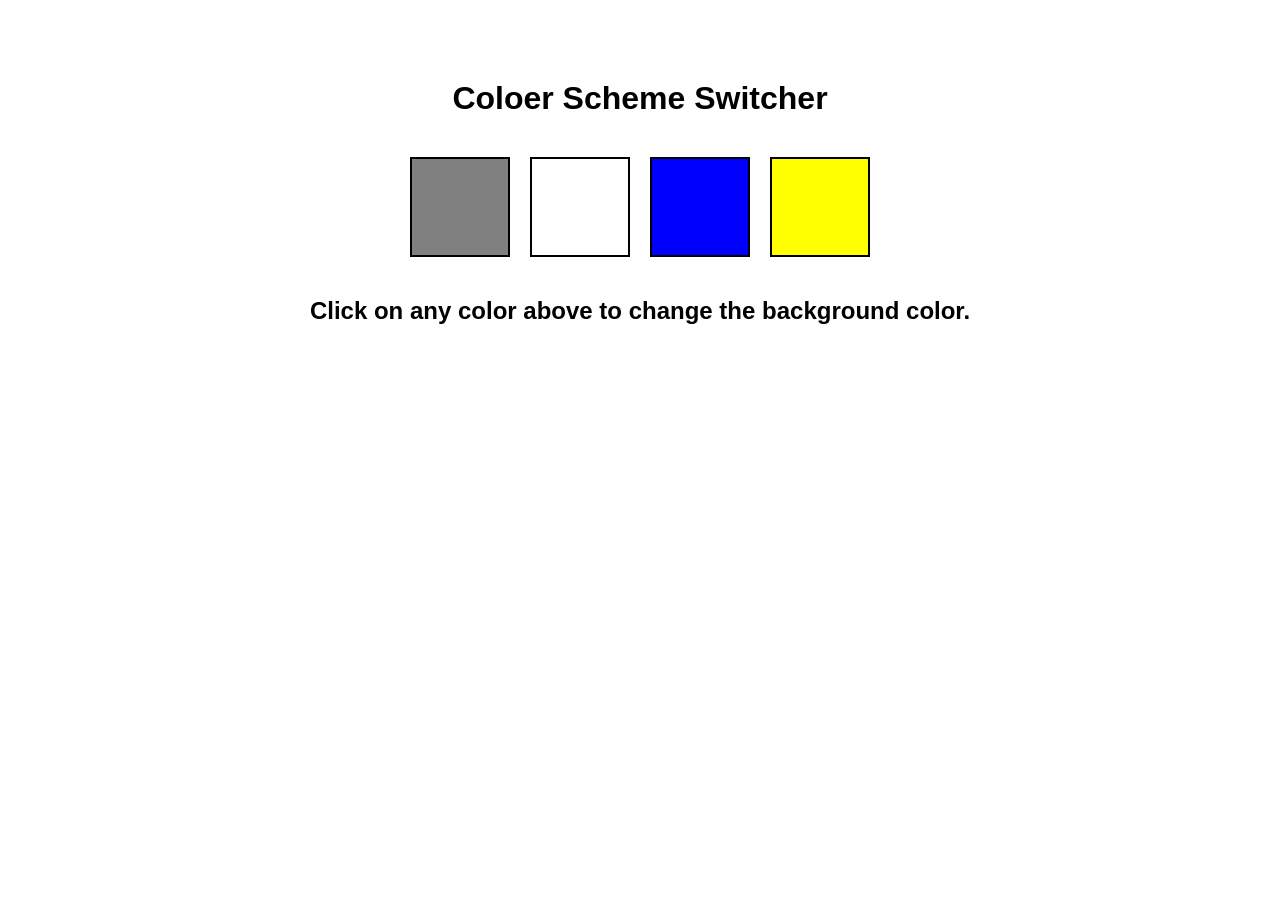
<file: 07_projects/project-1-color-switcher/index.html>
<!DOCTYPE html>
<html lang="en">
    <head>
        <meta charset="UTF-8">
        <meta name="viewport" content="width=device-width, initial-scale=1.0">

        <title>Color Scheme Switcher</title>

        <!-- Connect the CSS file -->
         <link rel="stylesheet" href="style.css">
    </head>

    <body>
        <div class="container">
            
            <h1>Coloer Scheme Switcher</h1>

            <div class="buttons-container">

                <span class="button" id="grey"></span>
                <span class="button" id="white"></span>
                <span class="button" id="blue"></span>
                <span class="button" id="yellow"></span>
            </div>

            <h2>
                Click on any color above to change the background color.
            </h2>
        </div>

        <!-- Connect the JavaScript file -->
        <script src="script.js"></script>
    </body>
</html>
</file>
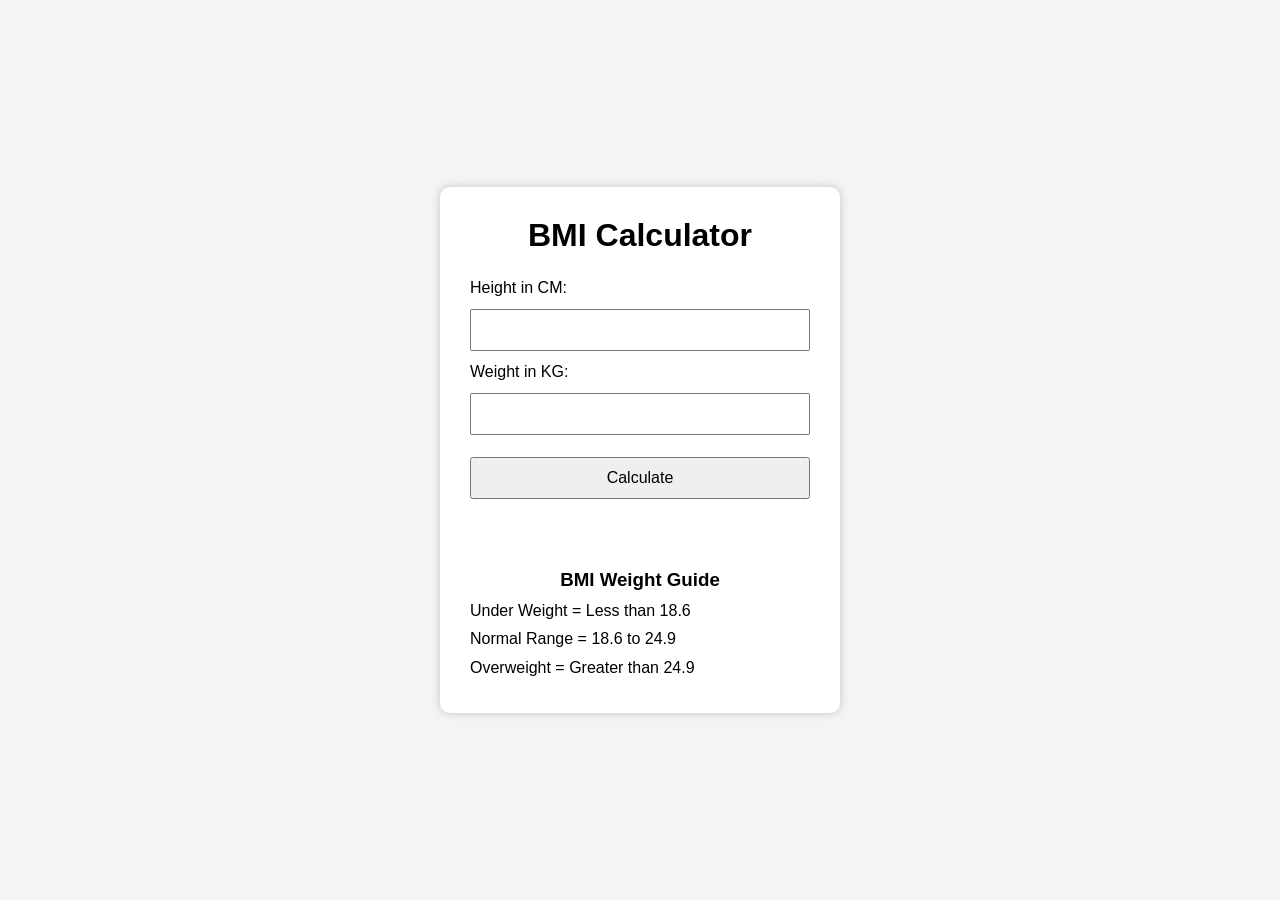
<file: 07_projects/project-2-bmi-calculator/index.html>
<!DOCTYPE html>
<html lang="en">

<head>
    <meta charset="UTF-8">
    <meta name="viewport" content="width=device-width, initial-scale=1.0">

    <title>BMI Calculator</title>

    <link rel="stylesheet" href="style.css">
</head>

<body>

    <div class="container">

        <h1>BMI Calculator</h1>

        <form>

            <label for="height">Height in CM:</label>
            <input type="text" id="height">

            <label for="weight">Weight in KG:</label>
            <input type="text" id="weight">

            <button type="submit">Calculate</button>

            <div id="results"></div>

            <div class="weight-guide">
                <h3>BMI Weight Guide</h3>

                <p>Under Weight = Less than 18.6</p>
                <p>Normal Range = 18.6 to 24.9</p>
                <p>Overweight = Greater than 24.9</p>
            </div>

        </form>

    </div>

    <script src="script.js"></script>

</body>

</html>
</file>
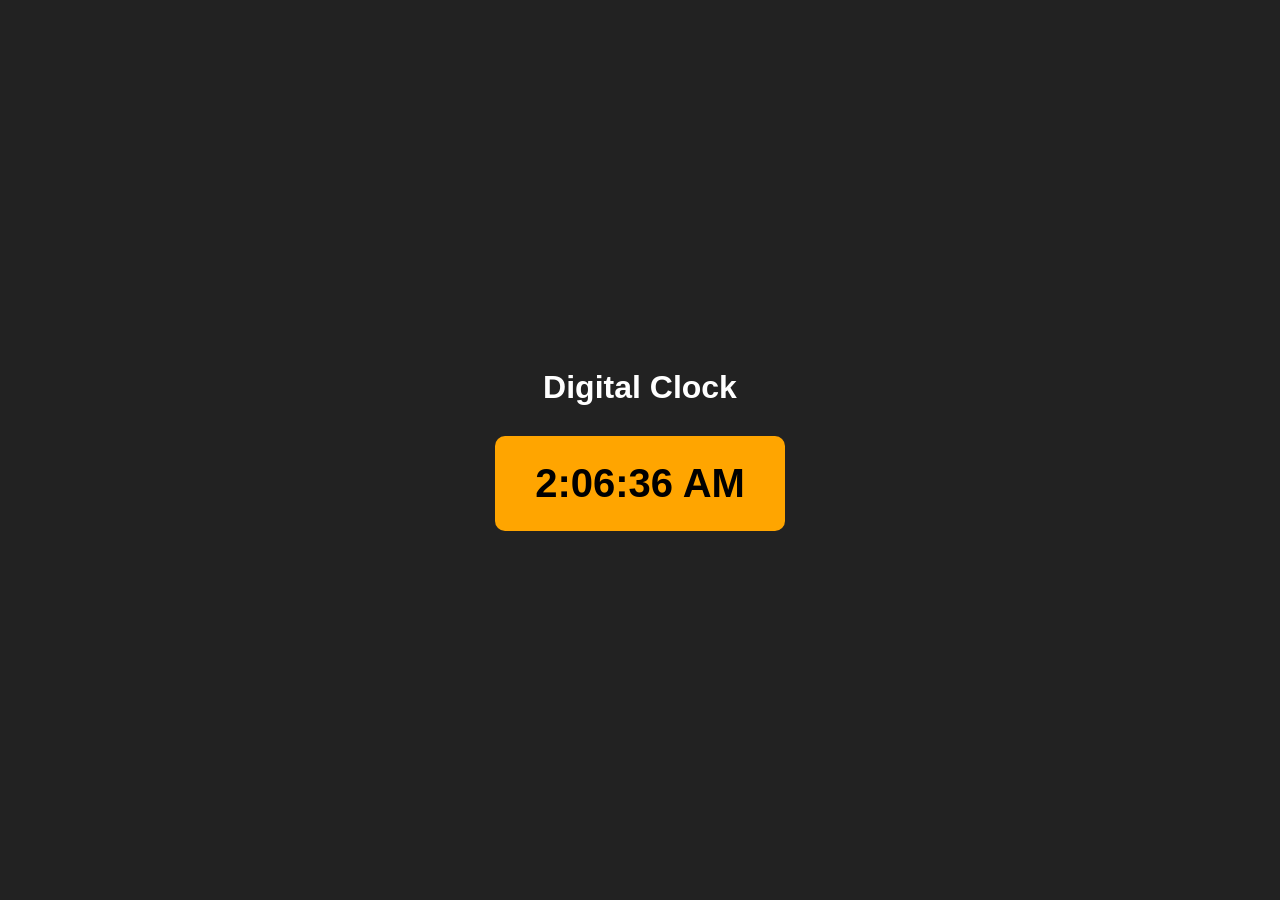
<file: 07_projects/project-3-digital-clock/index.html>
<!DOCTYPE html>
<html lang="en">

<head>
    <meta charset="UTF-8">
    <meta name="viewport" content="width=device-width, initial-scale=1.0">

    <title>Digital Clock</title>

    <link rel="stylesheet" href="style.css">
</head>

<body>

    <div class="container">

        <h1>Digital Clock</h1>

        <div id="clock">
            Loading...
        </div>

    </div>

    <script src="script.js"></script>

</body>

</html>
</file>
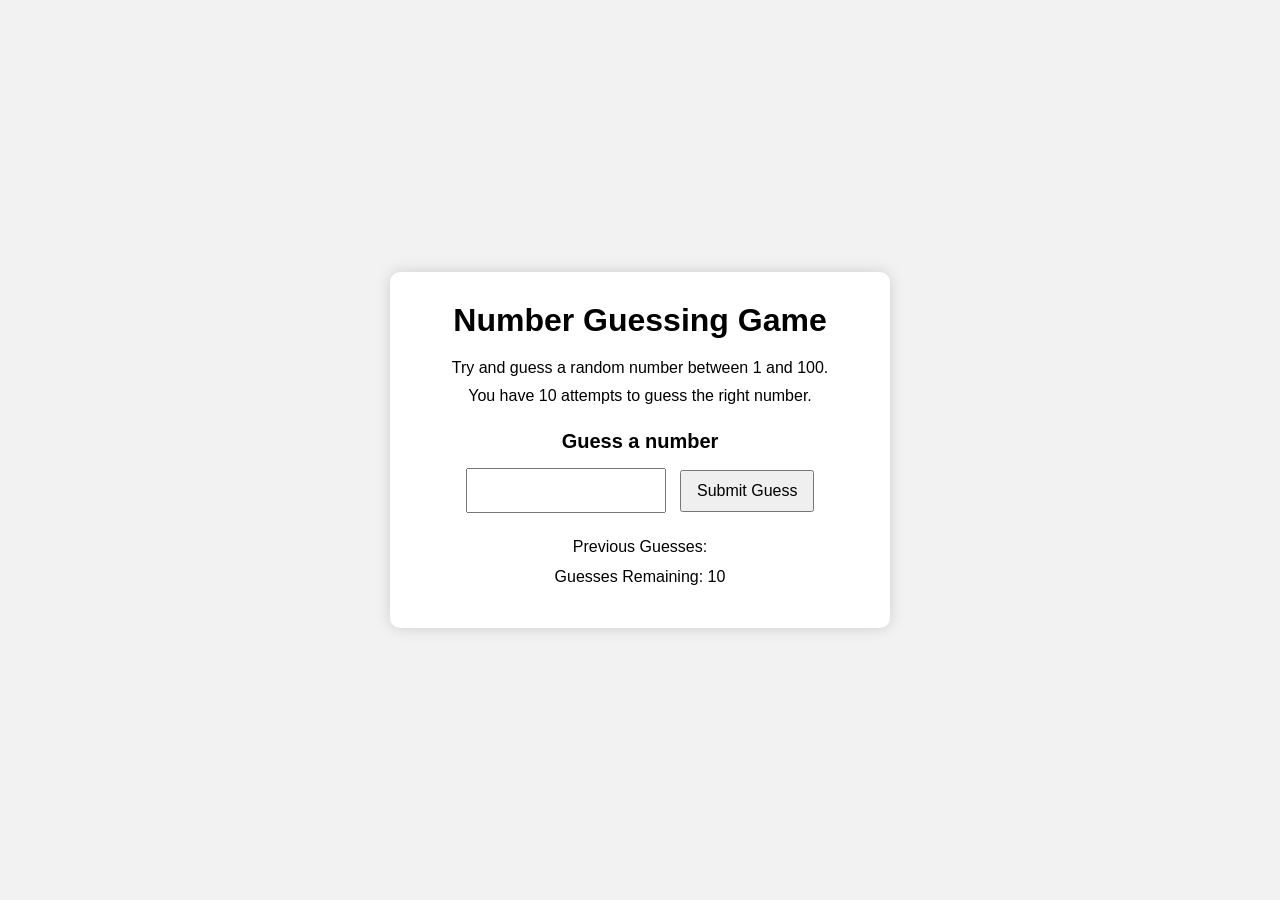
<file: 07_projects/project-4-number-guessing-game/index.html>
<!DOCTYPE html>
<html lang="en">

<head>
    <meta charset="UTF-8">
    <meta name="viewport" content="width=device-width, initial-scale=1.0">

    <title>Number Guessing Game</title>

    <link rel="stylesheet" href="style.css">
</head>

<body>

    <div class="container">

        <h1>Number Guessing Game</h1>

        <p>
            Try and guess a random number between 1 and 100.
        </p>

        <p>
            You have 10 attempts to guess the right number.
        </p>

        <form>

            <label for="guessField">
                Guess a number
            </label>

            <input
                type="text"
                id="guessField"
                class="guessField"
            >

            <input
                type="submit"
                id="subt"
                value="Submit Guess"
            >

        </form>

        <div class="resultParas">

            <p>
                Previous Guesses:
                <span class="guesses"></span>
            </p>

            <p>
                Guesses Remaining:
                <span class="lastResult">10</span>
            </p>

            <p class="lowOrHi"></p>

        </div>

    </div>

    <script src="script.js"></script>

</body>

</html>
</file>
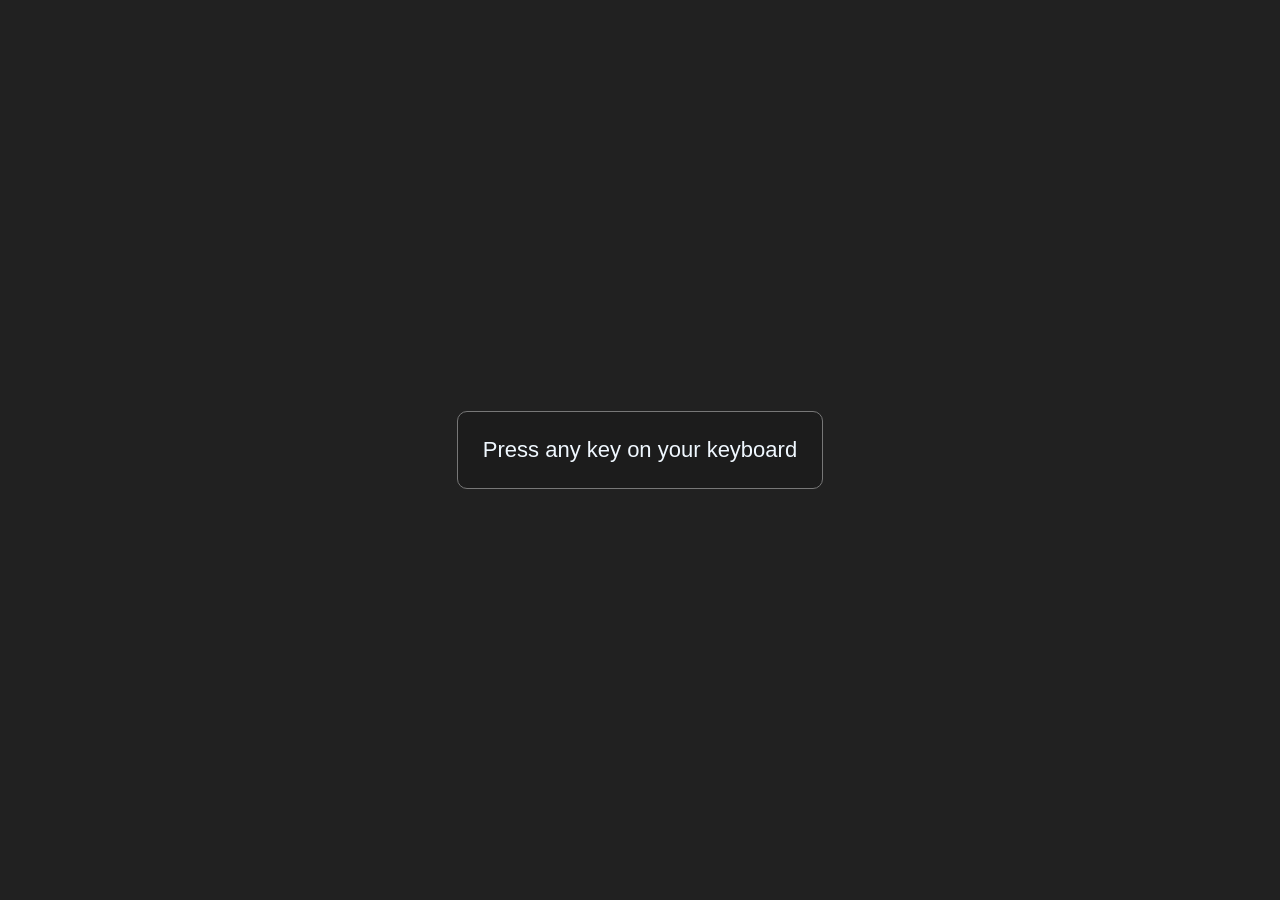
<file: 07_projects/project-5-Keyboard-Event-KeyCode Viewer/index.html>
<!DOCTYPE html>
<html lang="en">

<head>
    <meta charset="UTF-8">

    <meta name="viewport"
          content="width=device-width, initial-scale=1.0">

    <title>Keyboard Event Viewer</title>

    <!-- Connecting CSS file -->
    <link rel="stylesheet" href="style.css">
</head>

<body>

    <div class="project">

        <div id="insert">

            <div class="key">
                Press any key on your keyboard
            </div>

        </div>

    </div>

    <!-- Connecting JavaScript file -->
    <script src="script.js"></script>

</body>

</html>
</file>
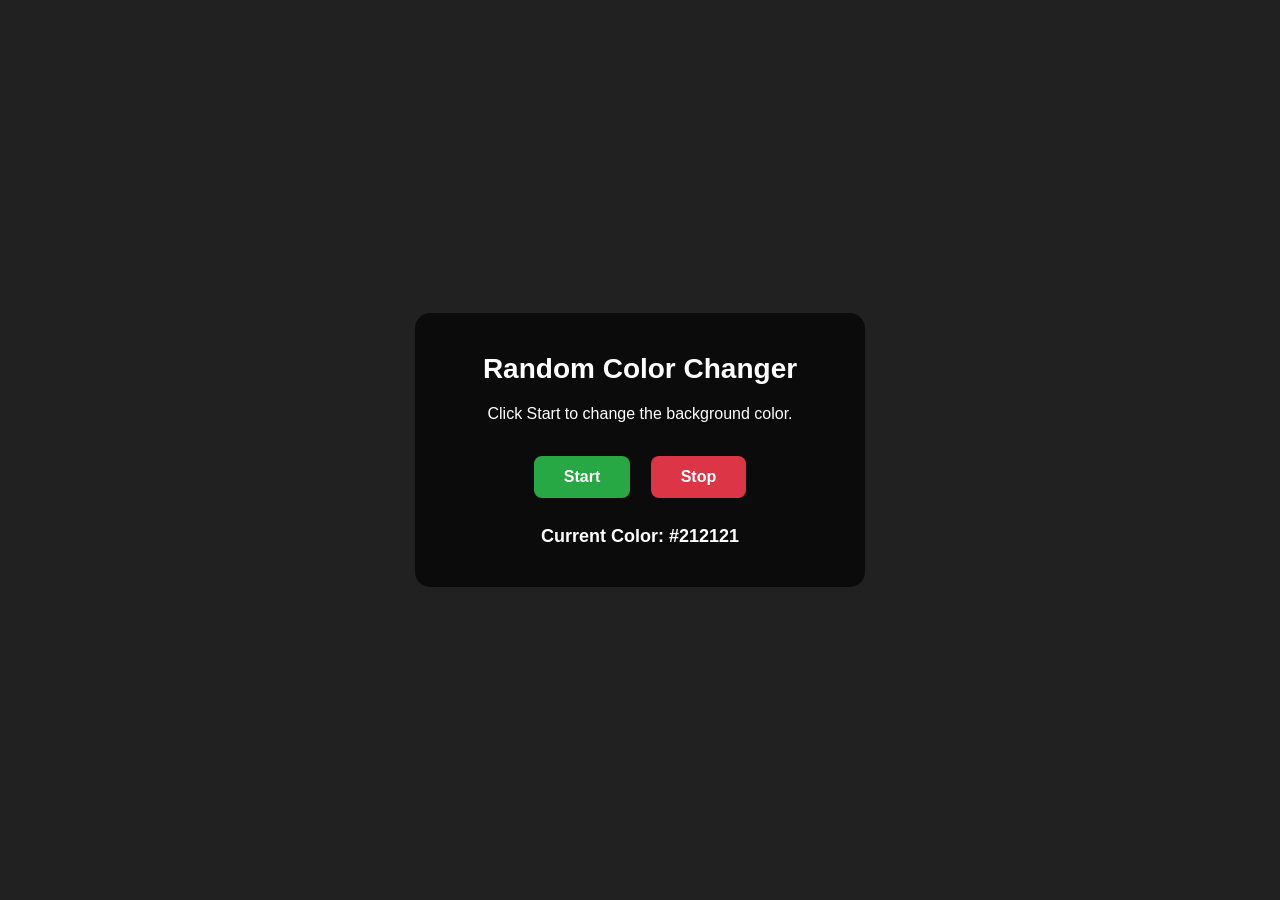
<file: 07_projects/project-6-Random Background Color Changer/index.html>
<!DOCTYPE html>
<html lang="en">
<head>
    <meta charset="UTF-8">
    <meta name="viewport" content="width=device-width, initial-scale=1.0">
    <title>Random Background Color Changer</title>

    <style>
        * {
            margin: 0;
            padding: 0;
            box-sizing: border-box;
        }

        body {
            font-family: Arial, sans-serif;
            background-color: #212121;
            color: white;
            min-height: 100vh;
            display: flex;
            justify-content: center;
            align-items: center;
            transition: background-color 0.3s ease;
        }

        .container {
            text-align: center;
            background-color: rgba(0, 0, 0, 0.65);
            padding: 40px;
            border-radius: 15px;
            width: 90%;
            max-width: 450px;
        }

        h1 {
            margin-bottom: 20px;
            font-size: 28px;
        }

        p {
            margin-bottom: 25px;
            font-size: 16px;
        }

        button {
            padding: 12px 30px;
            margin: 8px;
            border: none;
            border-radius: 8px;
            font-size: 16px;
            font-weight: bold;
            cursor: pointer;
            transition: 0.3s;
        }

        #start {
            background-color: #28a745;
            color: white;
        }

        #stop {
            background-color: #dc3545;
            color: white;
        }

        button:hover {
            transform: scale(1.05);
            opacity: 0.85;
        }

        #colorCode {
            margin-top: 20px;
            font-size: 18px;
            font-weight: bold;
        }
    </style>
</head>

<body>

    <div class="container">
        <h1>Random Color Changer</h1>

        <p>Click Start to change the background color.</p>

        <button id="start">Start</button>
        <button id="stop">Stop</button>

        <div id="colorCode">Current Color: #212121</div>
    </div>

    <script>

        // STEP 1: Generate a random color

        const randomColor = function () {

            const hex = '0123456789ABCDEF';

            let color = '#';

            for (let i = 0; i < 6; i++) {

                color += hex[Math.floor(Math.random() * 16)];

            }

            return color;
        };


        // STEP 2: Declare interval variable

        let intervalId = null;


        // STEP 3: Start changing background color

        const startChangingColor = function () {

            if (intervalId === null) {

                intervalId = setInterval(changeBgColor, 1000);

            }


            // Function to change background color

            function changeBgColor() {

                const newColor = randomColor();

                document.body.style.backgroundColor = newColor;

                document.querySelector('#colorCode').textContent =
                    'Current Color: ' + newColor;

            }

        };


        // STEP 4: Stop changing background color

        const stopChangingColor = function () {

            clearInterval(intervalId);

            intervalId = null;

        };


        // STEP 5: Add click event listeners

        document.querySelector('#start').addEventListener(
            'click',
            startChangingColor
        );

        document.querySelector('#stop').addEventListener(
            'click',
            stopChangingColor
        );

    </script>

</body>
</html>
</file>
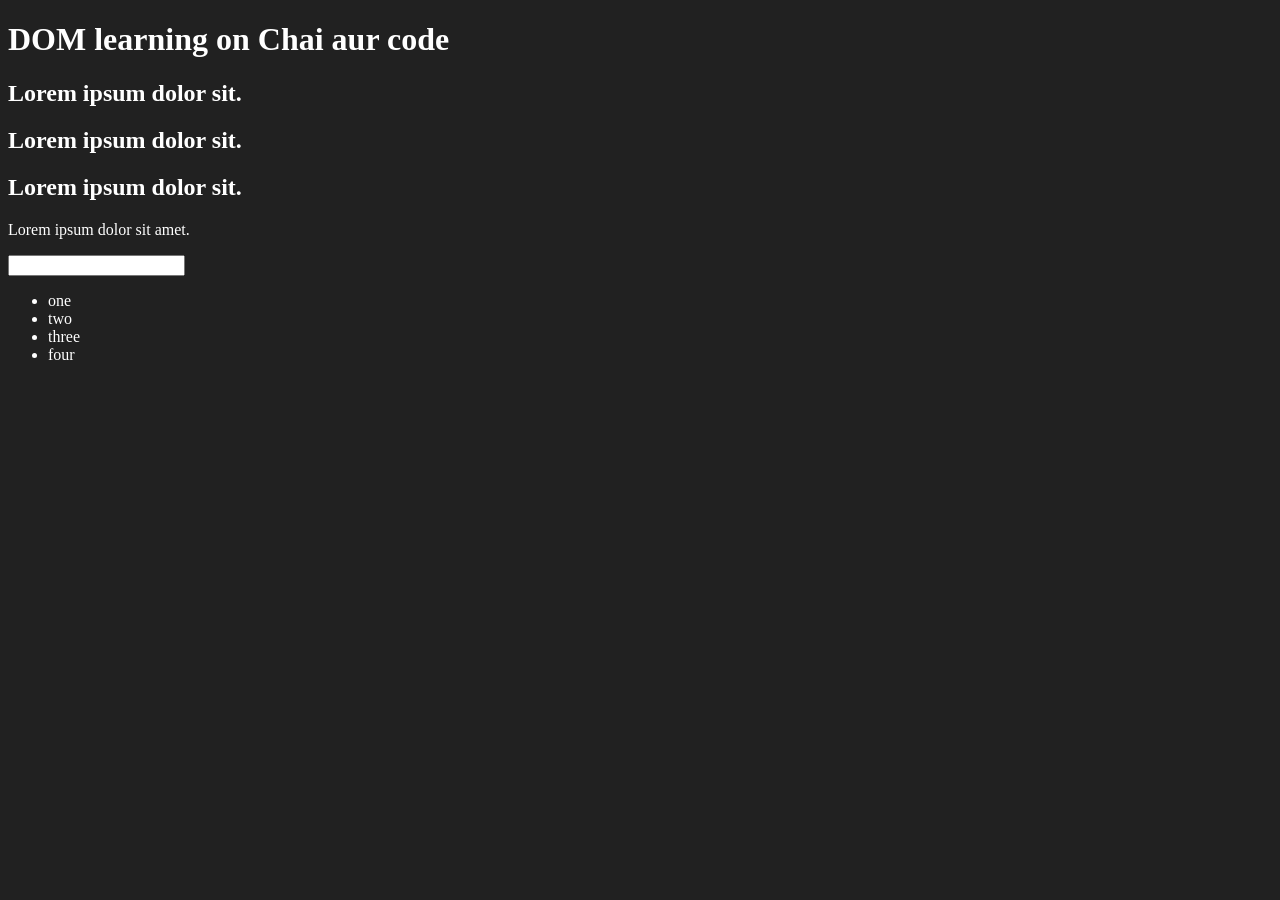
<file: 06_dom/01.html>
<!DOCTYPE html>
<html lang="en">
<head>
    <meta charset="UTF-8">
    
    <title>DOM learning</title>
    <style>
        .bg-black{
            background-color: #212121;
            color: #fff;
        }
    </style>
</head>
<body class="bg-black">
    <div >
        <h1  id="title" class="heading">DOM learning on Chai aur code <span style="display: none;">test text</span></h1>
        <h2>Lorem ipsum dolor sit.</h2>
        <h2>Lorem ipsum dolor sit.</h2>
        <h2>Lorem ipsum dolor sit.</h2>
        <p>Lorem ipsum dolor sit amet.</p>
        <input type="password" name="" id="">

        <ul>
            <li class="list-item">one</li>
            <li class="list-item">two</li>
            <li class="list-item">three</li>
            <li class="list-item">four</li>
        </ul>
    </div>
</body>
</html>
</file>
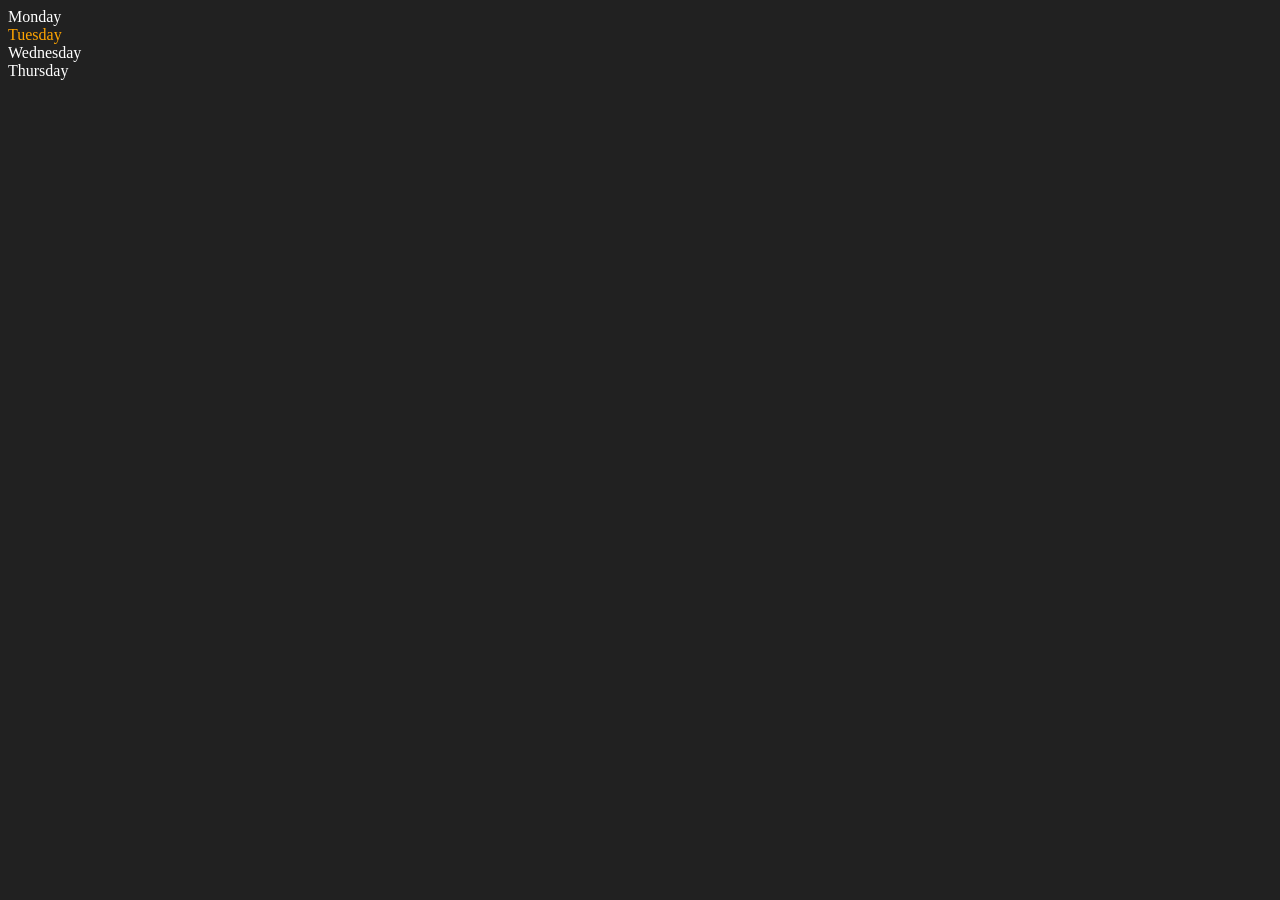
<file: 06_dom/02.html>
<!DOCTYPE html>
<html lang="en">
<head>
    <meta charset="UTF-8">
    <meta http-equiv="X-UA-Compatible" content="IE=edge">
    <meta name="viewport" content="width=device-width, initial-scale=1.0">
    <title>DOM | Chai aur code</title>
</head>
<body style="background-color: #212121; color: #fff;">
    <div class="parent">
        <!-- this is a comment -->
        <div class="day">Monday</div>
        <div class="day">Tuesday</div>
        <div class="day">Wednesday</div>
        <div class="day">Thursday</div>
    </div>
</body>
<script>
    const parent = document.querySelector('.parent')
    // console.log(parent);
    // console.log(parent.children);
    // console.log(parent.children[1].innerHTML);

    // for (let i = 0; i < parent.children.length; i++) {
    //      console.log(parent.children[i].innerHTML);
        
    // }
    parent.children[1].style.color = "orange"
    // console.log(parent.firstElementChild);
    // console.log(parent.lastElementChild);

    const dayOne = document.querySelector('.day')
    // console.log(dayOne);
    // console.log(dayOne.parentElement);
    // console.log(dayOne.nextElementSibling);

    console.log("NODES: ", parent.childNodes);
</script>
</html>
</file>
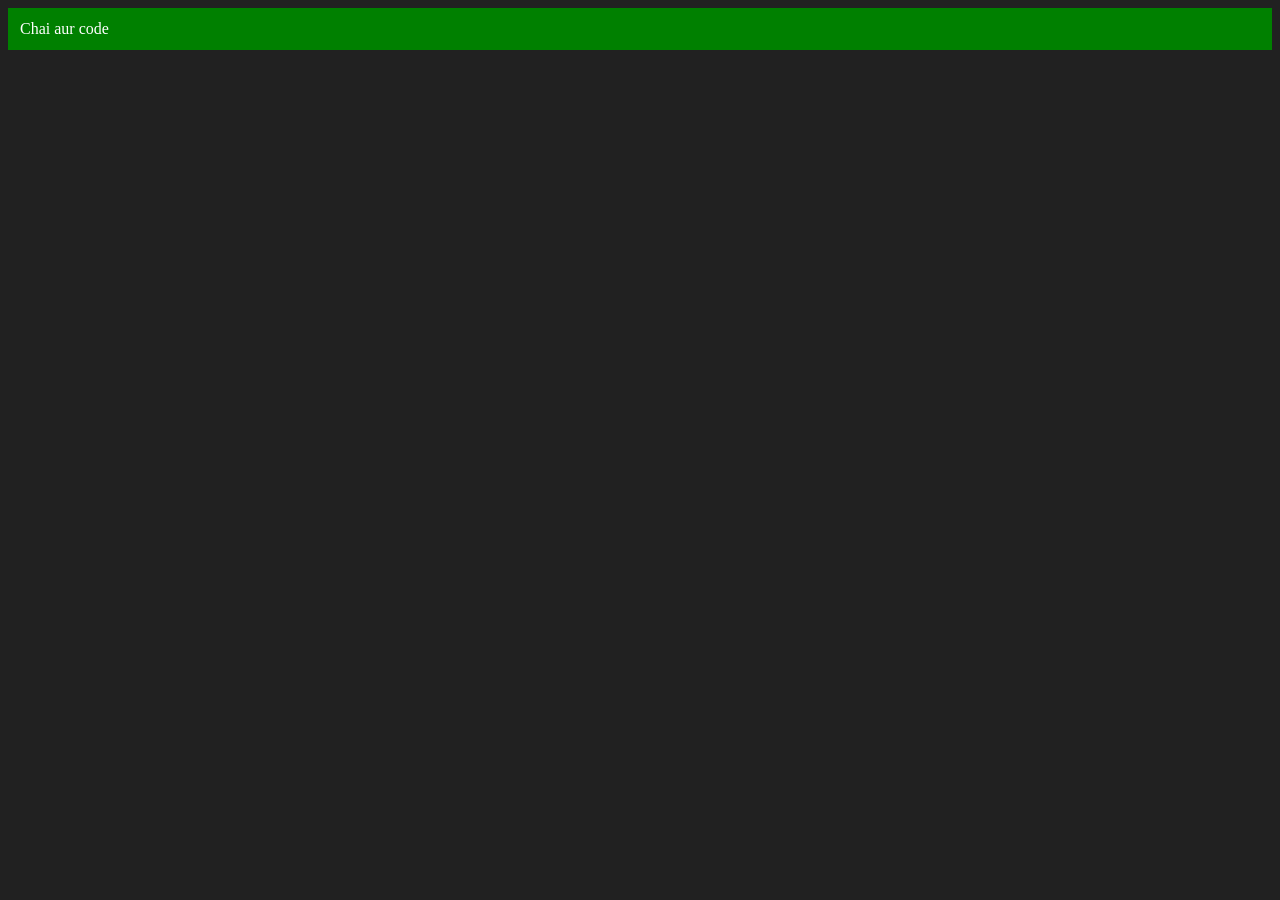
<file: 06_dom/03.html>
<!DOCTYPE html>
<html lang="en">
<head>
    <meta charset="UTF-8">
    <meta http-equiv="X-UA-Compatible" content="IE=edge">
    <meta name="viewport" content="width=device-width, initial-scale=1.0">
    <title>Chai aur code </title>
</head>
<body style="background-color: #212121; color: #fff;">
    
</body>
<script>
    const div = document.createElement('div')
    console.log(div);
    div.className = "main"
    div.id = Math.round(Math.random() * 10 + 1)
    div.setAttribute("title", "generated title")
    div.style.backgroundColor = "green"
    div.style.padding = "12px"
    // div.innerText = "Chai aur code"
    const addText = document.createTextNode("Chai aur code")
    div.appendChild(addText)

    document.body.appendChild(div)
</script>
</html>
</file>
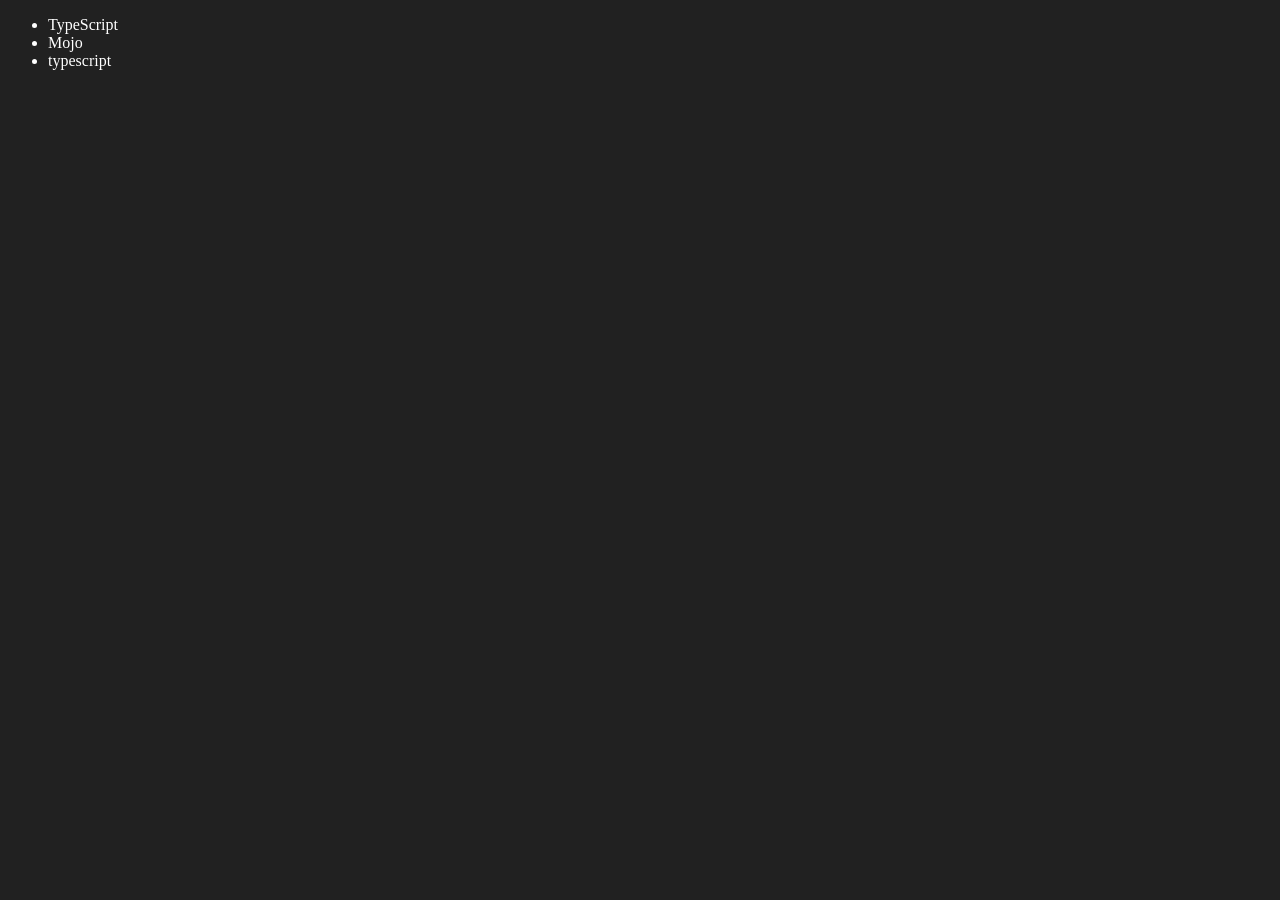
<file: 06_dom/04.html>
<!DOCTYPE html>
<html lang="en">
<head>
    <meta charset="UTF-8">
    <meta http-equiv="X-UA-Compatible" content="IE=edge">
    <meta name="viewport" content="width=device-width, initial-scale=1.0">
    <title>Chai aur code | DOM</title>
</head>
<body style="background-color: #212121; color: #fff;">
    <ul class="language">
        <li>Javascript</li>
    </ul>
</body>
<script>
    function addLanguage(langName){
        const li = document.createElement('li');
        li.innerHTML = `${langName}`
        document.querySelector('.language').appendChild(li)
    }
    addLanguage("python")
    addLanguage("typescript")

    function addOptiLanguage(langName){
        const li = document.createElement('li');
        li.appendChild(document.createTextNode(langName))
        document.querySelector('.language').appendChild(li)
    }
    addOptiLanguage('golang')

    //Edit
    const secondLang = document.querySelector("li:nth-child(2)")
    console.log(secondLang);
    //secondLang.innerHTML = "Mojo"
    const newli = document.createElement('li')
    newli.textContent = "Mojo"
    secondLang.replaceWith(newli)

    //edit
    const firstLang = document.querySelector("li:first-child")
    firstLang.outerHTML = '<li>TypeScript</li>'

    //remove
    const lastLang = document.querySelector('li:last-child')
    lastLang.remove()


</script>
</html>
</file>
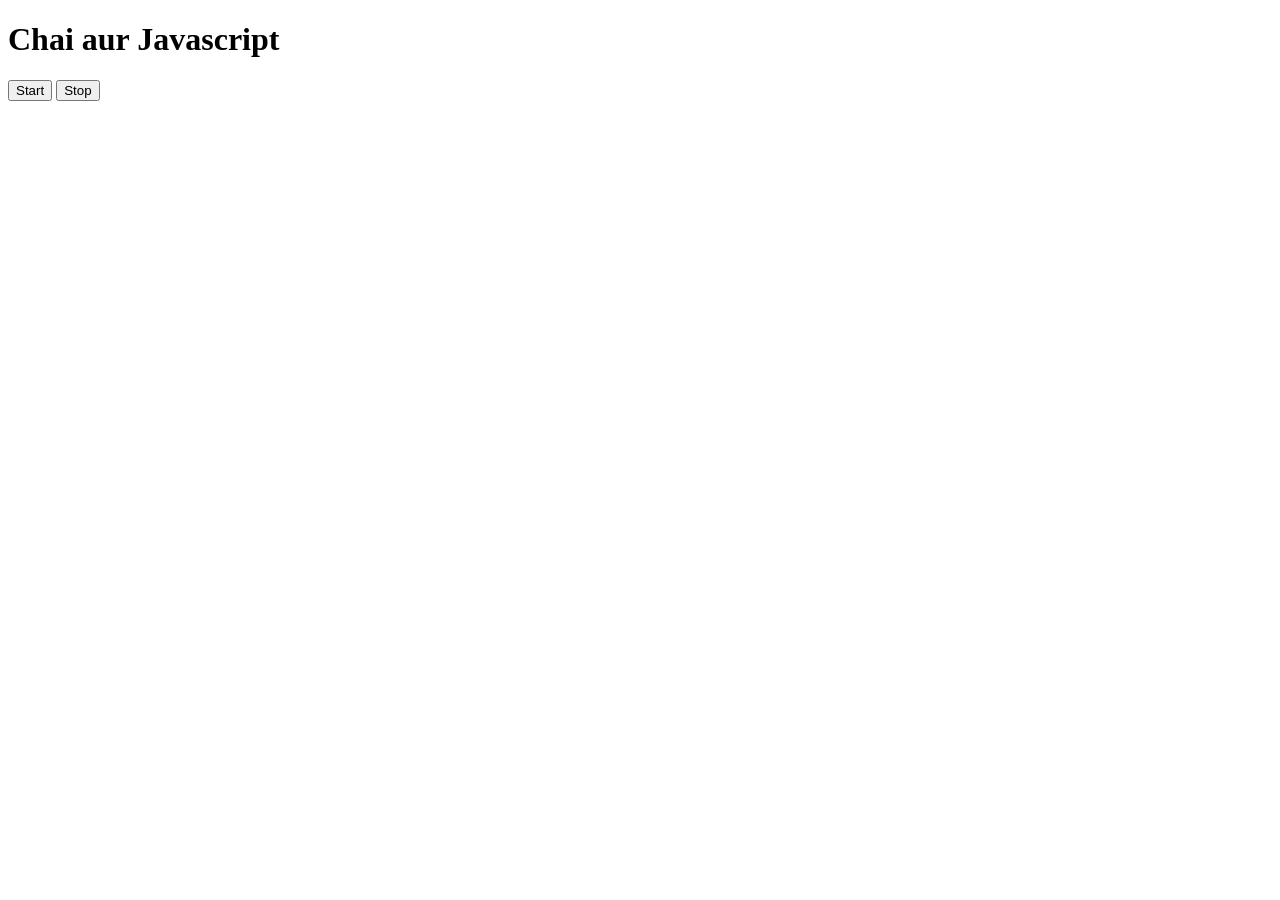
<file: 08_events/03.html>
<!DOCTYPE html>
<html lang="en">
<head>
    <meta charset="UTF-8">
    <meta name="viewport" content="width=device-width, initial-scale=1.0">
    <title>Document</title>
</head>
<body>
    <h1>Chai aur Javascript</h1>
    <button id="start">Start</button>
    <button id="stop">Stop</button>
</body>
<script>
    const sayDate = function(str){
        console.log(str, Date.now());
    }

    const intervalId = setInterval(sayDate, 1000, "hi")

    clearInterval(intervalId)
</script>
</html>
</file>
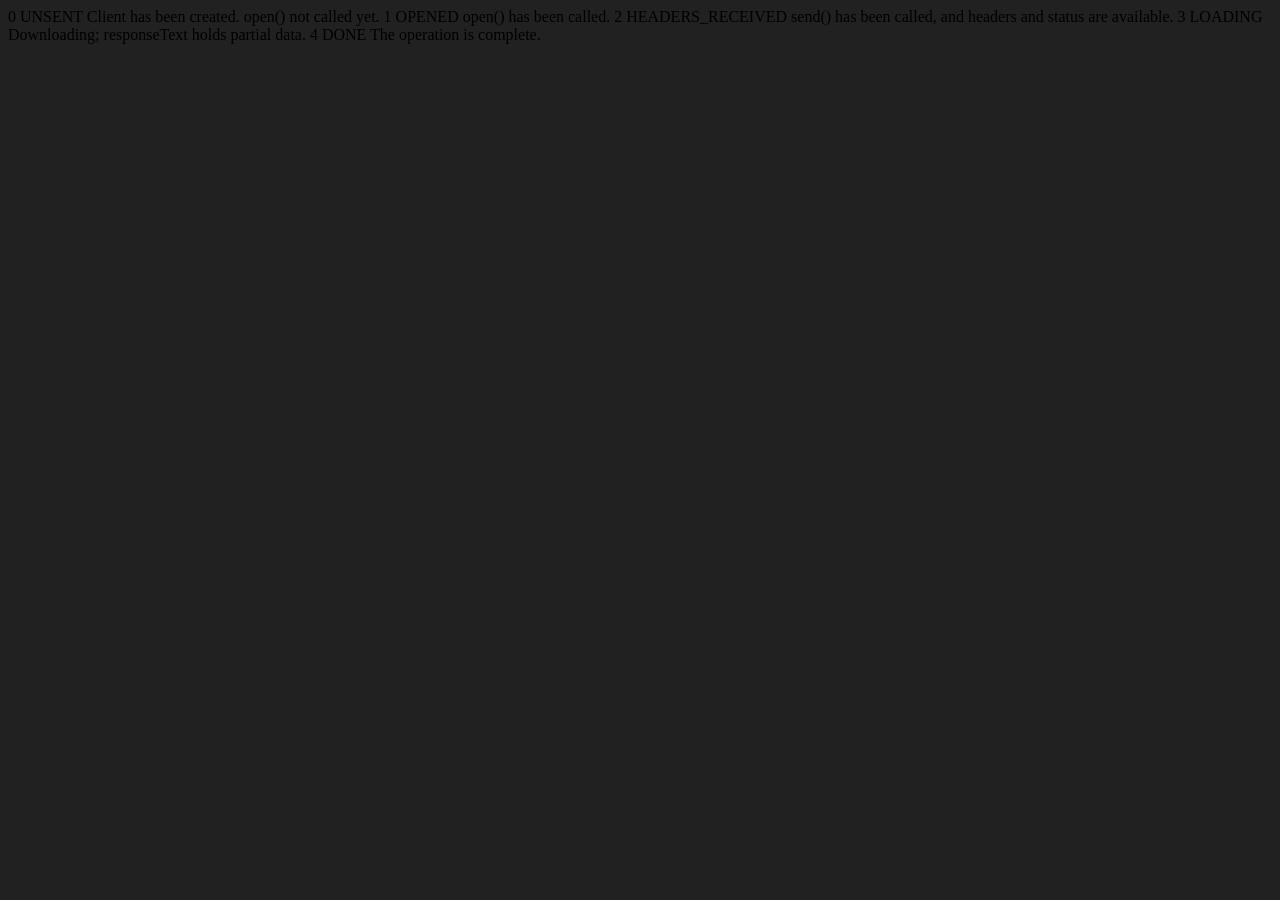
<file: 09_advance_one/ApiRequest.html>
<!DOCTYPE html>
<html lang="en">
<head>
    <meta charset="UTF-8">
    <meta name="viewport" content="width=device-width, initial-scale=1.0">
    <title>Document</title>
</head>
<body style="background-color: #212121;">
    0	UNSENT	Client has been created. open() not called yet.
1	OPENED	open() has been called.
2	HEADERS_RECEIVED	send() has been called, and headers and status are available.
3	LOADING	Downloading; responseText holds partial data.
4	DONE	The operation is complete.

</body>
<script>
    const requestUrl = 'https://api.github.com/users/hiteshchoudhary'
    const xhr = new XMLHttpRequest();
    xhr.open('GET', requestUrl)
    xhr.onreadystatechange = function(){
        console.log(xhr.readyState);
        if (xhr.readyState === 4) {
            const data = JSON.parse(this.responseText)
            console.log(typeof data);
            console.log(data.followers);
        }
    }
    xhr.send();
</script>
</html>
</file>
<file: 07_projects/project-1-color-switcher/style.css>
* {
    margin: 0;
    padding: 0;
    box-sizing: border-box;
}

body {
    font-family: Arial, sans-serif;
    text-align: center;
    min-height: 100vh;
    transition: background-color 0.3s ease;
}

.container {
    padding-top: 80px;
}

h1 {
    margin-bottom: 40px;
}

.buttons-container {
    display: flex;
    justify-content: center;
    gap: 20px;
    margin-bottom: 40px;
}

.button {
    width: 100px;
    height: 100px;
    border: 2px solid black;
    display: inline-block;
    cursor: pointer;
}

#grey {
    background-color: grey;
}

#white {
    background-color: white;
}

#blue {
    background-color: blue;
}

#yellow {
    background-color: yellow;
}
</file>
<file: 07_projects/project-2-bmi-calculator/style.css>
* {
    margin: 0;
    padding: 0;
    box-sizing: border-box;
}

body {
    font-family: Arial, sans-serif;
    min-height: 100vh;
    display: flex;
    justify-content: center;
    align-items: center;
    background-color: #f4f4f4;
}

.container {
    width: 400px;
    padding: 30px;
    background-color: white;
    border-radius: 10px;
    box-shadow: 0 0 10px rgba(0, 0, 0, 0.2);
}

h1 {
    text-align: center;
    margin-bottom: 25px;
}

form {
    display: flex;
    flex-direction: column;
    gap: 12px;
}

input {
    padding: 10px;
    font-size: 16px;
}

button {
    padding: 10px;
    font-size: 16px;
    cursor: pointer;
    margin-top: 10px;
}

#results {
    text-align: center;
    font-size: 22px;
    font-weight: bold;
    margin-top: 15px;
}

.weight-guide {
    margin-top: 25px;
    line-height: 1.8;
}

.weight-guide h3 {
    text-align: center;
}
</file>
<file: 07_projects/project-3-digital-clock/style.css>
* {
    margin: 0;
    padding: 0;
    box-sizing: border-box;
}

body {
    min-height: 100vh;
    display: flex;
    justify-content: center;
    align-items: center;
    font-family: Arial, sans-serif;
    background-color: #222;
}

.container {
    text-align: center;
}

h1 {
    color: white;
    margin-bottom: 30px;
}

#clock {
    background-color: orange;
    padding: 25px 40px;
    font-size: 40px;
    font-weight: bold;
    border-radius: 10px;
}
</file>
<file: 07_projects/project-4-number-guessing-game/style.css>
* {
    margin: 0;
    padding: 0;
    box-sizing: border-box;
}

body {
    min-height: 100vh;
    display: flex;
    justify-content: center;
    align-items: center;
    font-family: Arial, sans-serif;
    background-color: #f2f2f2;
}

.container {
    width: 500px;
    max-width: 90%;
    background-color: white;
    padding: 30px;
    border-radius: 10px;
    text-align: center;
    box-shadow: 0 0 15px rgba(0, 0, 0, 0.15);
}

h1 {
    margin-bottom: 20px;
}

.container > p {
    margin-bottom: 10px;
}

form {
    margin: 25px 0;
}

label {
    display: block;
    font-size: 20px;
    font-weight: bold;
    margin-bottom: 15px;
}

#guessField {
    padding: 10px;
    width: 200px;
    font-size: 18px;
}

#subt {
    padding: 10px 15px;
    font-size: 16px;
    cursor: pointer;
    margin-left: 10px;
}

.resultParas {
    margin-top: 20px;
}

.resultParas p {
    margin: 12px 0;
}

.lowOrHi {
    font-weight: bold;
    font-size: 20px;
}
</file>
<file: 07_projects/project-5-Keyboard-Event-KeyCode Viewer/style.css>
* {
    margin: 0;
    padding: 0;
    box-sizing: border-box;
}

body {
    background-color: #212121;
    color: white;
    font-family: Arial, sans-serif;
}

.project {
    display: flex;
    align-items: center;
    justify-content: center;
    text-align: center;
    height: 100vh;
}

.key {
    background-color: #1c1c1c;
    color: aliceblue;
    padding: 25px;
    border: 1px solid #777;
    border-radius: 10px;
    font-size: 22px;
}

table {
    border-collapse: collapse;
    width: 100%;
    margin-top: 20px;
}

th,
td {
    border: 1px solid #e7e7e7;
    padding: 15px 25px;
    text-align: center;
}

th {
    background-color: #333;
    color: #ffd700;
}

td {
    background-color: #292929;
    font-size: 18px;
}
</file>
